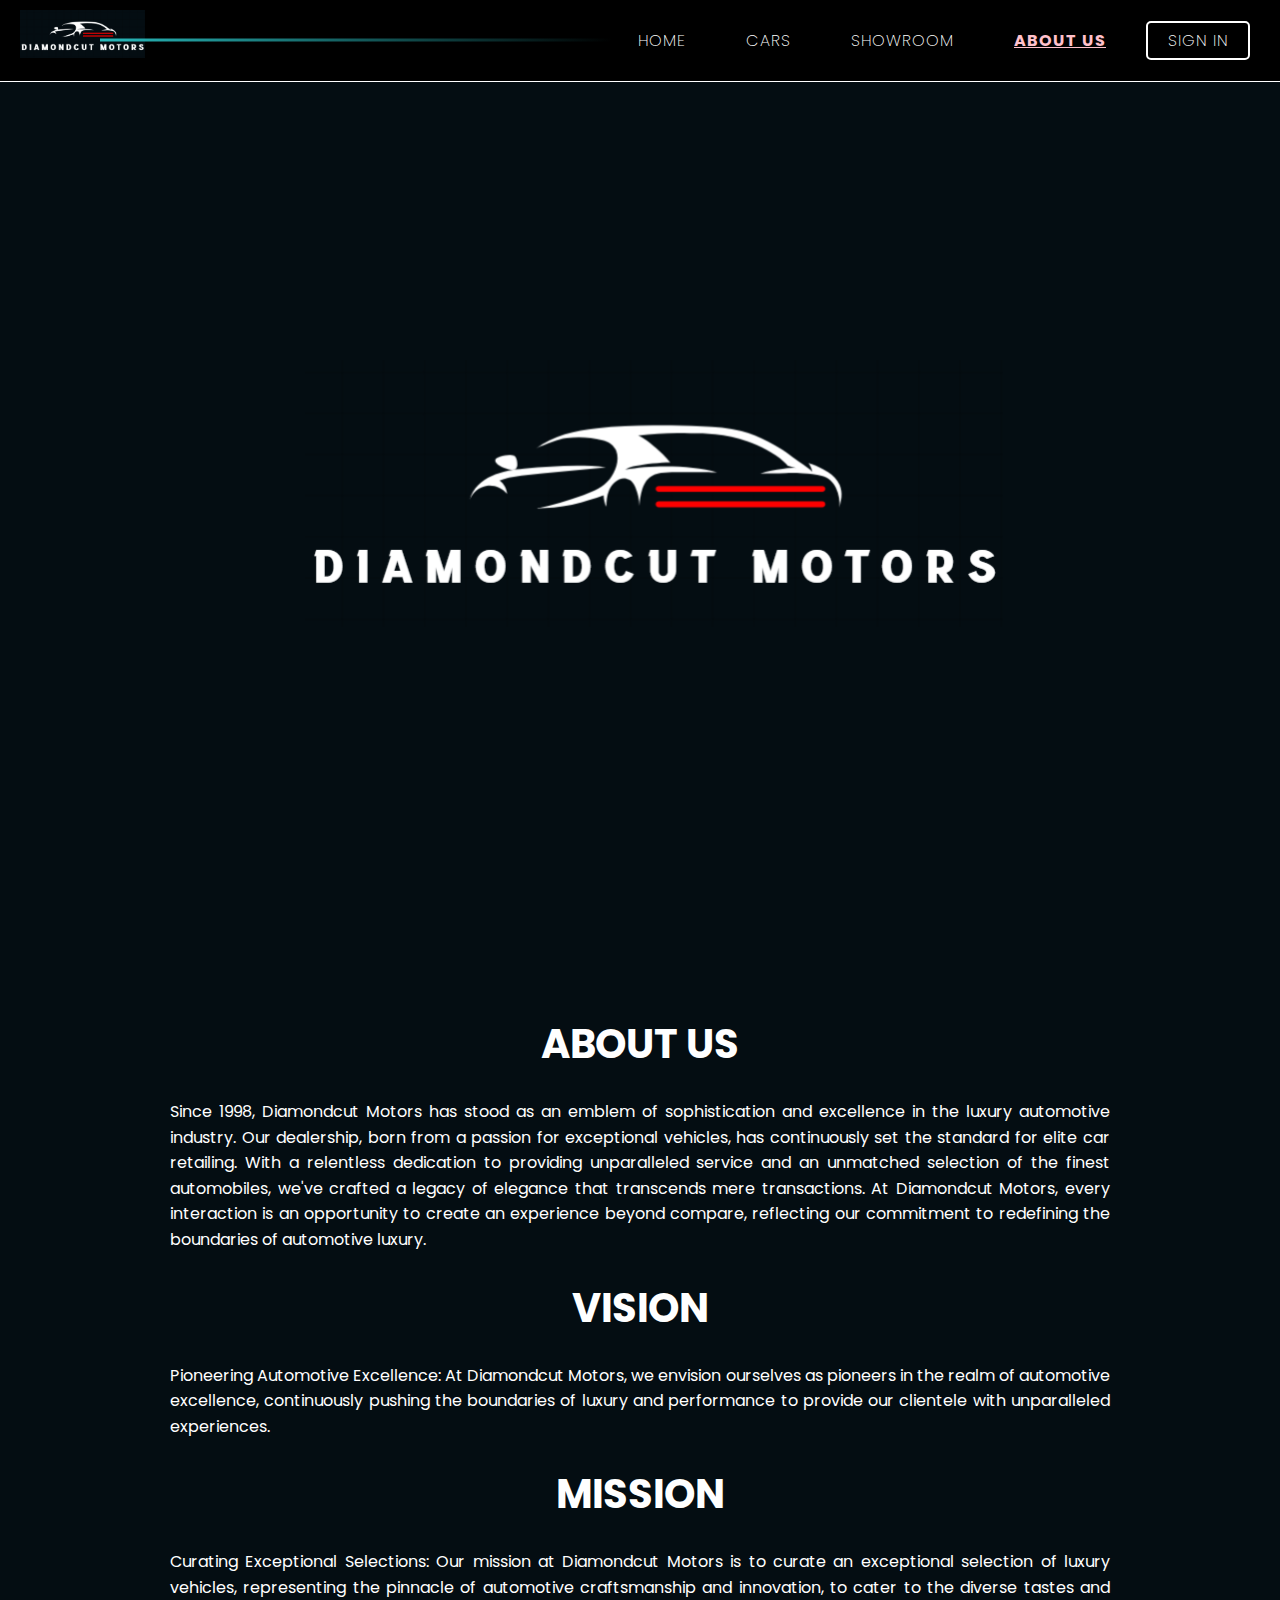
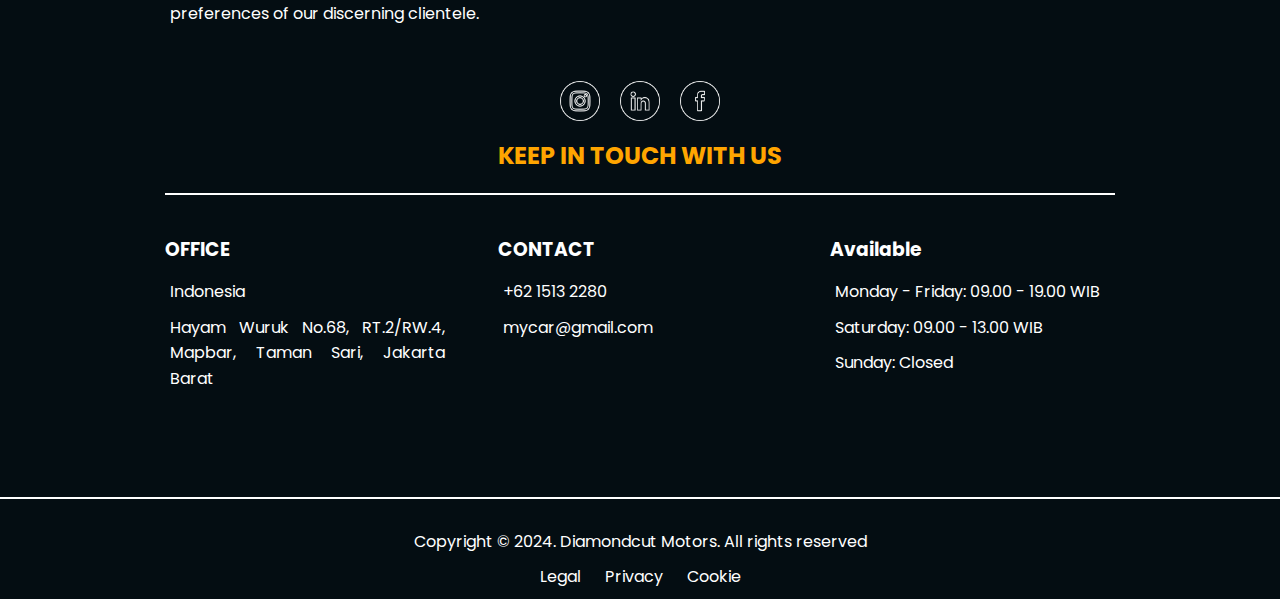
<file: Website/aboutus.html>
<!DOCTYPE html>
<html lang="en">
<head>
    <meta charset="UTF-8">
    <meta name="viewport" content="width=device-width, initial-scale=1.0">
    <title>Diamondcut Motors</title>
    <link rel="stylesheet" href="index.css">
    <script src="index.js" defer></script>
    <link href="https://fonts.googleapis.com/css2?family=Poppins:wght@400;600&display=swap" rel="stylesheet">
</head>
<body>
    <!-- Header -->
    <header>
        <a href="/" class="logo"><img src="images/logo.png" alt="logo"></a>
        <div class="menu-toggle">
            <img src="images/menus.png" alt="menu icon">
        </div>
        <nav>
            <ul class="nav">
                <li><a href="index.html" >Home</a></li>
                <li><a href="cars.html" >Cars</a></li>
                <li><a href="showroom.html">Showroom</a></li>
                <li><a href="aboutus.html" class="active">About us</a></li>
                <li><a href="signin.html" class="sign-in" id="header-login">Sign In</a></li>
            </ul>
        </nav>
    </header>
    <section id="about-us">
        <div class="container">
            <div class="image-container">
                <img src="images/logo.png" alt="Lamborghini">
            </div>
            <h1>ABOUT US</h1>
            <p>Since 1998, Diamondcut Motors has stood as an emblem of sophistication and excellence in the luxury automotive industry. Our dealership, born from a passion for exceptional vehicles, has continuously set the standard for elite car retailing. With a relentless dedication to providing unparalleled service and an unmatched selection of the finest automobiles, we've crafted a legacy of elegance that transcends mere transactions. At Diamondcut Motors, every interaction is an opportunity to create an experience beyond compare, reflecting our commitment to redefining the boundaries of automotive luxury.</p>
            <h1>VISION</h1>
            <p>Pioneering Automotive Excellence: At Diamondcut Motors, we envision ourselves as pioneers in the realm of automotive excellence, continuously pushing the boundaries of luxury and performance to provide our clientele with unparalleled experiences.</p>
            <h1>MISSION</h1>
            <p>Curating Exceptional Selections: Our mission at Diamondcut Motors is to curate an exceptional selection of luxury vehicles, representing the pinnacle of automotive craftsmanship and innovation, to cater to the diverse tastes and preferences of our discerning clientele.</p>
            <div class="social-media-icons">
                <a href="https://www.instagram.com"><img src="images/instagram.png" alt="Instagram"></a>
                <a href="https://www.linkedin.com"><img src="images/linkedin.png" alt="LinkedIn"></a>
                <a href="https://www.facebook.com"><img src="images/facebook.png" alt="Facebook"></a>
            </div>
            <div class="contact-form">
                <h2>KEEP IN TOUCH WITH US</h2>
                <hr class="full-width-divider">
            </div>
            <div class="contact-info">
                <div class="office">
                    <h3>OFFICE</h3>
                    <p>Indonesia</p>
                    <p>Hayam Wuruk No.68, RT.2/RW.4, Mapbar, Taman Sari, Jakarta Barat</p>
                </div>
                <div class="contact">
                    <h3>CONTACT</h3>
                    <p>+62 1513 2280</p>
                    <p>mycar@gmail.com</p>
                </div>
                <div class="availability">
                    <h3>Available</h3>
                    <p>Monday - Friday: 09.00 - 19.00 WIB</p>
                    <p>Saturday: 09.00 - 13.00 WIB</p>
                    <p>Sunday: Closed</p>
                </div>
            </div>
        </div>
    </section>
    <hr class="full-width-divider">
    <footer>
        <p>Copyright © 2024. Diamondcut Motors. All rights reserved</p>
        <div class="footer-links">
            <a href="#">Legal</a>
            <a href="#">Privacy</a>
            <a href="#">Cookie</a>
        </div>
    </footer>
</body>
</html>
</file>
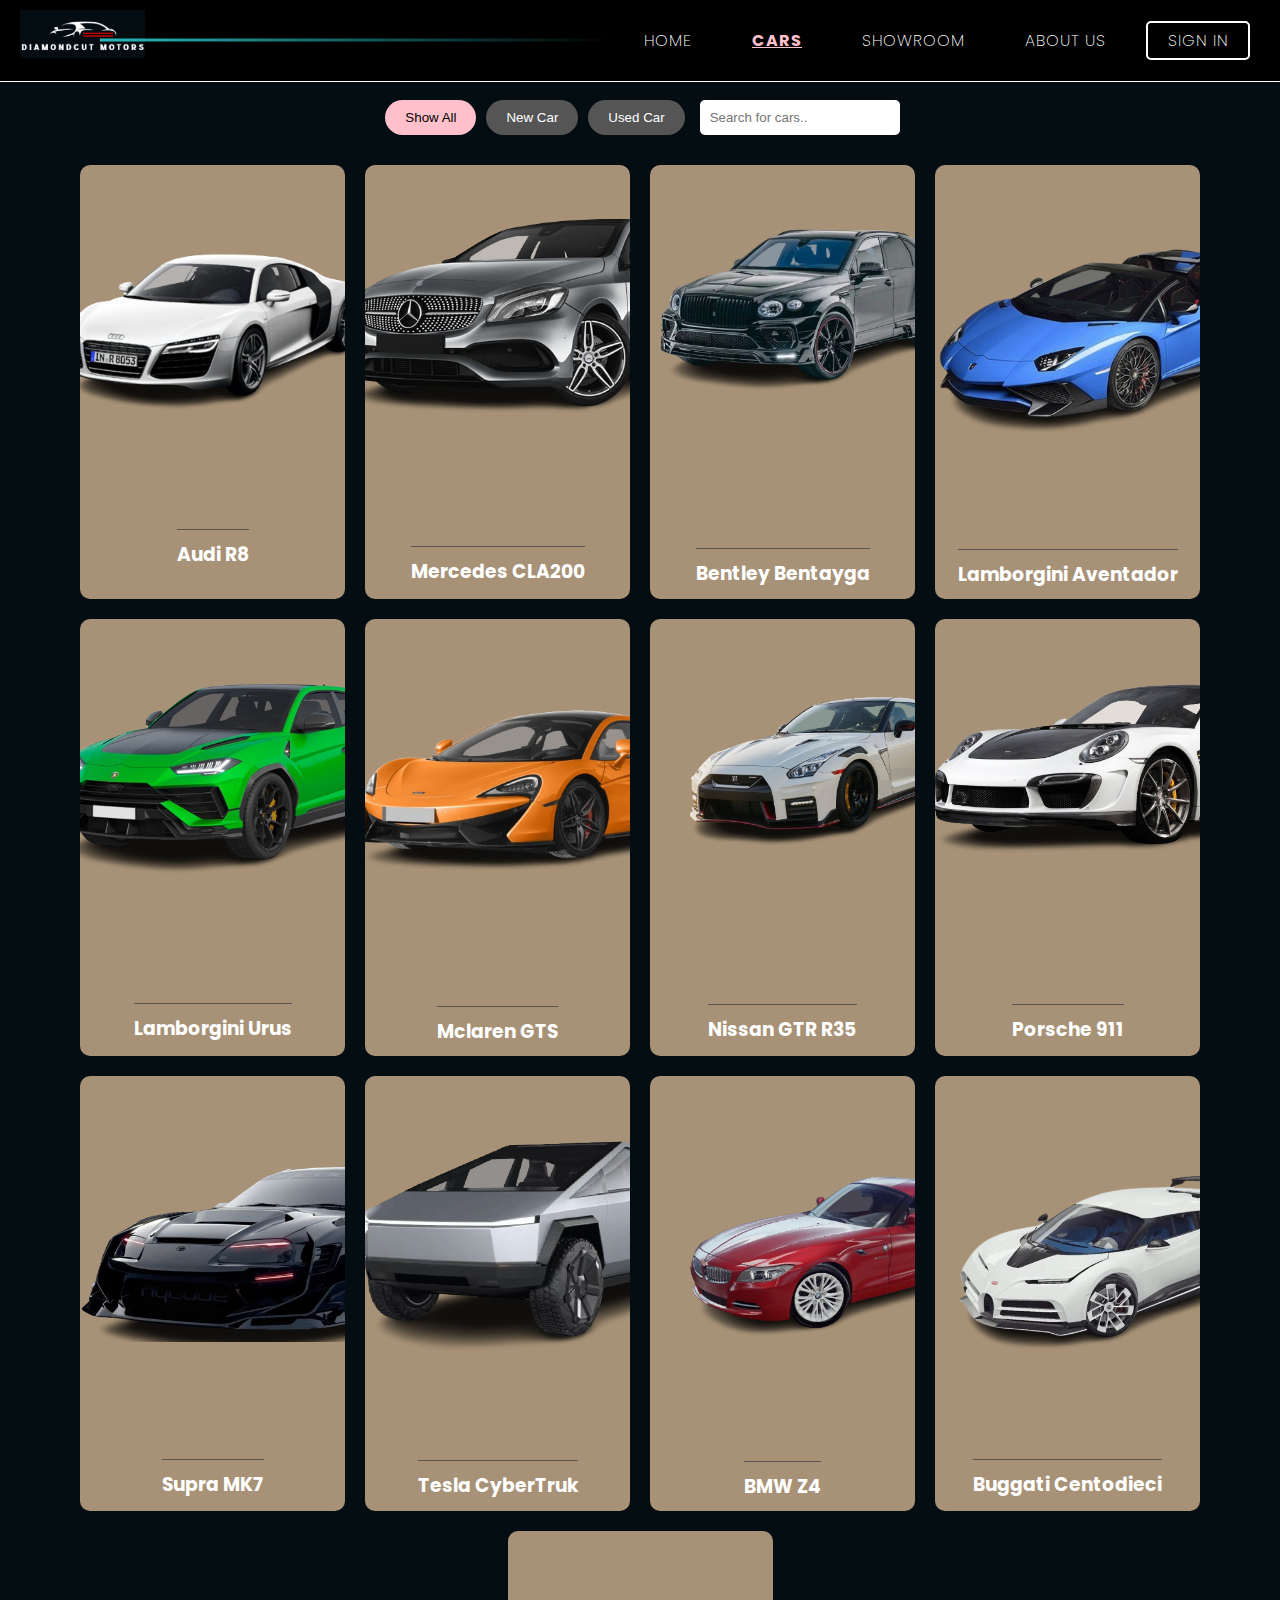
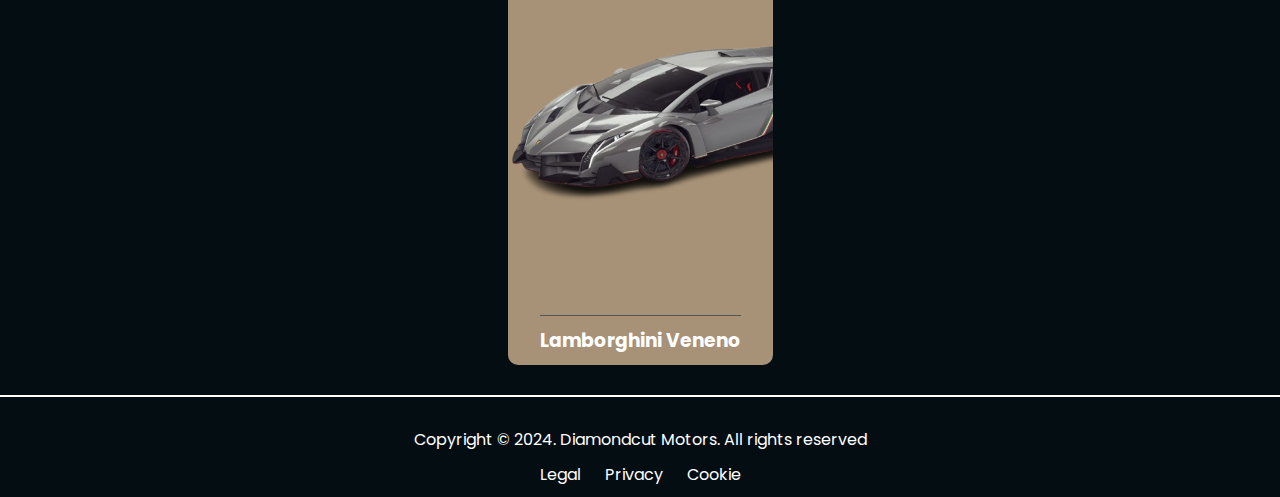
<file: Website/cars.html>
<!DOCTYPE html>
<html lang="en">
<head>
    <meta charset="UTF-8">
    <meta name="viewport" content="width=device-width, initial-scale=1.0">
    <title>Diamondcut Motors</title>
    <link rel="stylesheet" href="index.css">
    
    <link href="https://fonts.googleapis.com/css2?family=Poppins:wght@400;600&display=swap" rel="stylesheet">
</head>
<body>
    <!-- Header -->
    <header>
        <a href="/" class="logo"><img src="images/logo.png" alt="logo"></a>
        <div class="menu-toggle" class="active">
            <img src="images/menus.png" alt="menu icon">
        </div>
        <nav>
            <ul class="nav">
                <li><a href="index.html">Home</a></li>
                <li><a href="cars.html" class="active">Cars</a></li>
                <li><a href="showroom.html">Showroom</a></li>
                <li><a href="aboutus.html">About us</a></li>
                <li><a href="signin.html" class="sign-in" id="header-login">Sign In</a></li>
            </ul>
        </nav>
    </header>
    <div class="tabs">
        <button class="tab-link active" onclick="filterCars('all')">Show All</button>
        <button class="tab-link" onclick="filterCars('new')">New Car</button>
        <button class="tab-link" onclick="filterCars('used')">Used Car</button>
        <input type="text" id="searchInput" onkeyup="searchCars()" placeholder="Search for cars..">
    </div>
    <div class="car-gallery" id="carGallery">
        <!-- Car Cards -->
        <div class="car-card" data-category="used" data-name="Audi R8">
            <img src="images/car used/audir8-removebg-preview.png" alt="Audi R8">
            <h3>Audi R8</h3>
        </div>
        <div class="car-card" data-category="used" data-name="Mercedes CLA200">
            <div class="image4">
                <img src="images/car used/cla_200_mercedes-removebg-preview.png" alt="Mercedes CLA200">
            </div>
            <h3>Mercedes CLA200</h3>
        </div>
        <div class="car-card" data-category="used" data-name="Bentley Bentayga">
            <div class="image5">
                <img src="images/car used/mansory-bentley-bentayga-facelift-removebg-preview.png" alt="Bentley Bentayga">
            </div>
            <h3>Bentley Bentayga</h3>
        </div>
        <div class="car-card" data-category="new" data-name="Lamborgini Aventador">
            <div class="image6">
                <img src="images/car new/lamborghini-aventador-lp-750-4-superveloce-roadster-2016.png" alt="Lamborgini Aventador">
            </div>
            <h3>Lamborgini Aventador</h3>
        </div>
        <div class="car-card" data-category="new" data-name="Lamborgini Urus">
            <div class="image7">
                <img src="images/car new/lambourus.png" alt="Lamborgini Urus">
            </div>
            <h3>Lamborgini Urus</h3>
        </div>
        <div class="car-card" data-category="new" data-name="Mclaren GTS">
            <div class="image8">
                <img src="images/car new/mclarengts.png" alt="Mclaren GTS">
            </div>
            <h3>Mclaren GTS</h3>
        </div>
        <div class="car-card" data-category="new" data-name="Nissan GTR R35">
            <div class="image9">
                <img src="images/car new/nissangtr35.png" alt="Nissan GTR R35">
            </div>
            <h3>Nissan GTR R35</h3>
        </div>
        <div class="car-card" data-category="used" data-name="Porsche 911">
            <div class="image10">
                <img src="images/car used/porsche911.png" alt="Porsche 911">
            </div>
            <h3>Porsche 911</h3>
        </div>
        <div class="car-card" data-category="used" data-name="Supra MK7">
            <div class="image11">
                <img src="images/car used/supramk7.png" alt="Supra MK7">
            </div>
            <h3>Supra MK7</h3>
        </div>
        <div class="car-card" data-category="used" data-name="Tesla CyberTruk">
            <div class="image12">
                <img src="images/car used/Tesla-Cyber-truckcar-removebg-preview.png" alt="Tesla CyberTruk">
            </div>
            <h3>Tesla CyberTruk</h3>
        </div>
        <div class="car-card" data-category="used" data-name="BMW Z4">
            <div class="image13">
                <img src="images/car used/BMW-Z4-LCI-E89-removebg-preview.png" alt="BMW Z4">
            </div>
            <h3>BMW Z4</h3>
        </div>
        <div class="car-card" data-category="used" data-name="Buggati Centodieci">
            <div class="image13">
                <img src="images/car used/bugatti centodieci no bg.png" alt="Buggati Centodieci">
            </div>
            <h3>Buggati Centodieci</h3>
        </div>
        <div class="car-card" data-category="used" data-name="Lamborghini Veneno">
            <div class="image13">
                <img src="images/car used/Lamborghini-Veneno-1-no bg.png" alt="Lamborghini Veneno">
            </div>
            <h3>Lamborghini Veneno</h3>
        </div>
    </div>
    <hr class="full-width-divider">
    <footer>
        <p>Copyright © 2024. Diamondcut Motors. All rights reserved</p>
        <div class="footer-links">
            <a href="#">Legal</a>
            <a href="#">Privacy</a>
            <a href="#">Cookie</a>
        </div>
    </footer>
    <script src="index.js" defer></script>
</body>
</html>
</file>
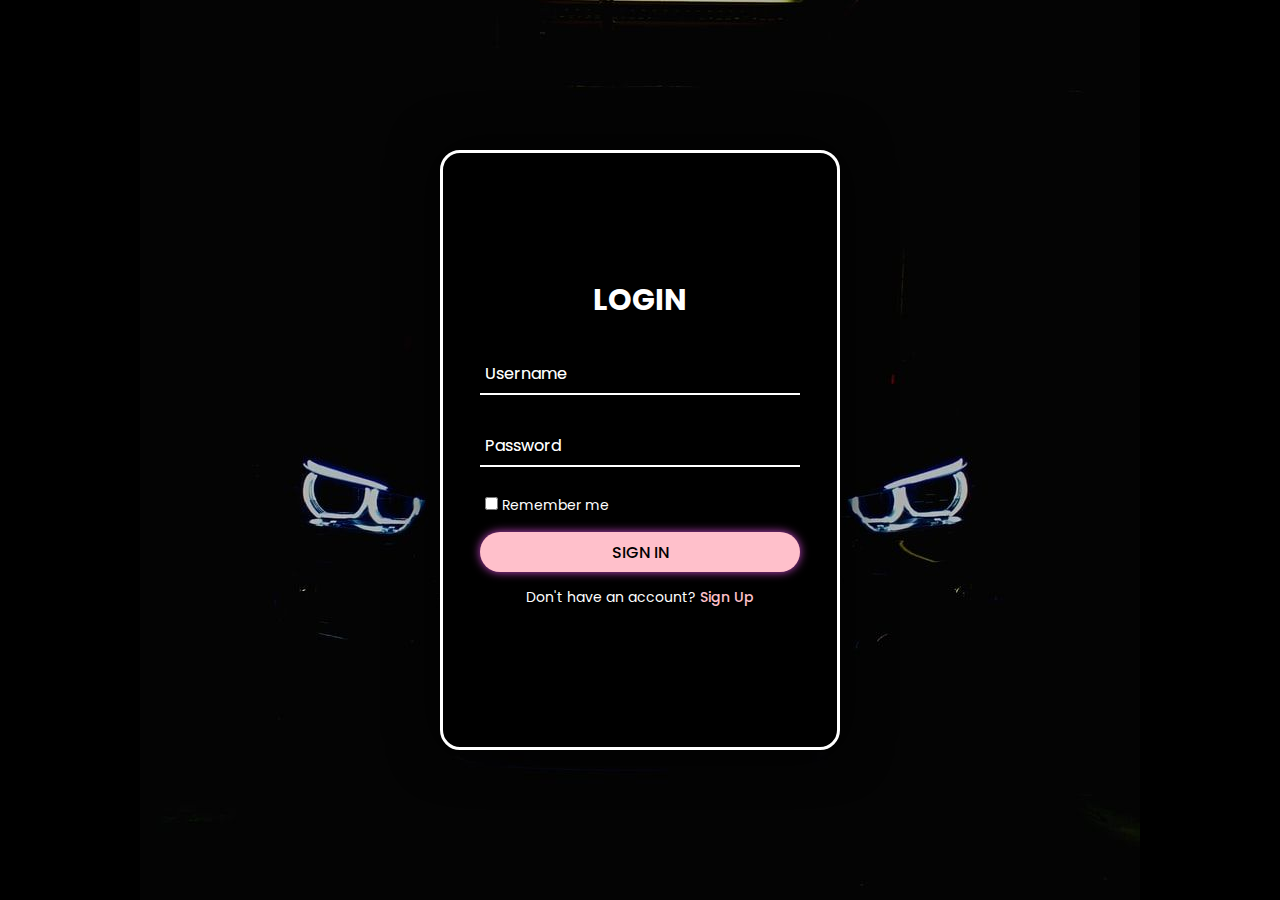
<file: Website/signin.html>
<!DOCTYPE html>
<html lang="en">
<head>
    <meta charset="UTF-8">
    <meta name="viewport" content="width=device-width, initial-scale=1.0">
    <title>Diamondcut Motors</title>
    <link rel="stylesheet" href="signin.css">
    <script src="index.js" defer></script>
</head>
<body>
    <div class="wrapper">
        <div class="form-wrapper sign-in">
          <form action="">
            <h2>Login</h2>
            <div class="input-group">
              <input type="text" required placeholder="Username">
              <label for="">Username</label>
            </div>
            <div class="input-group">
              <input type="password" required placeholder="Password">
              <label for="">Password</label>
            </div>
            <div class="remember">
              <label><input type="checkbox"> Remember me</label>
            </div>
            <button type="submit">sign in</button>
            <div class="signUp-link">
              <p>Don't have an account? <a href="#" class="signUpBtn-link">Sign Up</a></p>
            </div>
          </form>
        </div>
        <div class="form-wrapper sign-up">
          <form action="">
            <h2>Sign Up</h2>
            <div class="input-group">
              <input type="text" required placeholder="Username">
              <label for="">Username</label>
            </div>
            <div class="input-group">
                <input type="text" required placeholder="Phone Number">
                <label for="">Phone Number</label>
              </div>
            <div class="input-group">
              <input type="email" required>
              <label for="">Email</label>
            </div>
            <div class="input-group">
              <input type="password" required placeholder="Password">
              <label for="">Password</label>
            </div>
            <div class="input-group">
                <input type="password" required placeholder="Confirmation">
                <label for="">Confirmation</label>
              </div>
            <div class="remember">
              <label><input type="checkbox"> I agree to the terms & conditions</label>
            </div>
            <button type="submit">Sign Up</button>
            <div class="signUp-link">
              <p>Already have an account? <a href="#" class="signInBtn-link">Sign In</a></p>
            </div>
          </form>
        </div>
      </div>
</body>
</html>
</file>
<file: Website/index.css>
@import url('https://fonts.googleapis.com/css2?family=Poppins:wght@300;400;500;600&display=swap');

* {
    padding: 0;
    margin: 0;
    box-sizing: border-box;
    list-style: none;
    text-decoration: none;
}

:root {
    --primary: #28b9bb;
    --hover-color: pink;
}

body {
    background: #040D12;
    font-family: 'Poppins', sans-serif;
    position: relative;
}

/* header */
header {
    position: fixed;
    top: 0;
    left: 0;
    width: 100%;
    display: flex;
    justify-content: space-between;
    align-items: center;
    padding: 30px 50px;
    z-index: 1000;
    border-bottom: 1px solid white;
    background-color: rgba(4, 13, 18, 0.8);
}

header::after {
    position: absolute;
    content: '';
    top: 50%;
    transform: translateY(-50%);
    left: 100px;
    height: 3px;
    width: 40%;
    background: linear-gradient(90deg, var(--primary), transparent);
}

.logo {
    font-size: 30px;
    color: white;
}

.logo img {
    max-width: 125px;
}

nav {
    display: flex;
}

.nav {
    display: flex;
    align-items: center;
}

.nav li {
    margin: 0 10px;
}

.nav li a {
    color: white;
    text-transform: uppercase;
    font-weight: 200;
    letter-spacing: 1px;
    padding: 5px 20px;
    transition: 0.2s;
    cursor: pointer;
    }

.nav li a:hover {
    color: var(--hover-color);
}

.nav a.active {
    font-weight: bold;
}

.sign-in {
    text-decoration: none; 
    display: inline-block;
    padding: 8px 16px;
    border: 2px solid white; 
    border-radius: 5px;  
    color: #000; 
    transition: border-color 0.3s ease, color 0.3s ease; 
}


.sign-in:hover {
    border-color: pink; 
    color: pink; 
}

/* mobil slider */
.slider-wrapper {
    width: 100%;
    overflow: hidden;
    position: relative;
}

.slider {
    display: flex;
    transition: transform 0.5s ease;
    cursor: grab;
}

/* Khusus buat header responsive */
.menu-toggle {
    display: none;
    cursor: pointer;
    position: absolute;
    right: 20px;
    top: 20px;
}

.menu-toggle img {
    width: 25px;
    height: 25px;
}

@media screen and (max-width: 832px) {
    header {
        flex-direction: row;
        align-items: center;
    }

    .nav {
        display: none;
        flex-direction: column;
        width: 100%;
        position: absolute;
        top: 60px; 
        left: 0;
        background: rgba(0, 0, 0, 0.8);
        backdrop-filter: blur(10px);
        padding: 20px;
    }

    .nav.active {
        display: flex;
    }

    .nav li {
        margin: 10px 0;
    }

    .menu-toggle {
        display: block;
    }
}

.menu-toggle.active img {
    transform: rotate(90deg); /* Optional: Rotate the icon when active */
}


/* Animasi untuk teks */
@keyframes slideIn {
    from {
        transform: translateX(-100%);
        opacity: 0;
    }
    to {
        transform: translateX(0);
        opacity: 1;
    }
}

.slider-text {
    opacity: 0;
    animation: slideIn 1s forwards;
}

.slider-text-active {
    opacity: 1;
    animation: slideIn 1s forwards;
}

.slider-content {
    min-width: 100vw;
    height: 100vh;
    display: flex;
    justify-content: center;
    align-items: center;
    position: relative;
}

.video-overlay {
    position: absolute;
    bottom: 160px;
    left: 40px;
    color: #fff;
}

.video-overlay h1{
    font-family: "Racing Sans One", cursive;
    font-size: 8em;
    color: #ffffff;
    font-weight: 500;
    line-height: 0.8em;
    letter-spacing: 5px;
}

.video-overlay h3{
    font-size: 3em;
    text-transform: uppercase;
    color: #DA8420;
    display: block;
}

.video-overlay h5{
    font-size: large;
    position: relative;
}

.video-overlay .original-price {
    text-decoration: line-through;
    color: red;
}

.slider-indicators {
    position: absolute;
    bottom: 20px;
    left: 50%;
    transform: translateX(-50%);
    display: flex;
}

.slider-radio {
    margin: 0 5px;
}

.slogan h1{
    margin-top: 50px;
    justify-content: center;
    text-align: center;
    font-size: 3em;
    font-family: 'Gill Sans', 'Gill Sans MT', Calibri, 'Trebuchet MS', sans-serif;
    text-transform: uppercase;
    position: relative;
    color: pink;
}

.title h1{
    margin-top: 150px;
    margin-left: 50px;
    justify-content: center;
    text-align: center;
    font-size: 2.5em;
    text-transform: uppercase;
}

/* Responsive Design */
@media (max-width: 1200px) {
    .video-overlay h1 {
        font-size: 6em;
    }
    .video-overlay h3 {
        font-size: 2.5em;
    }
    .video-overlay h5 {
        font-size: 1.2em;
    }
}

@media (max-width: 992px) {
    .video-overlay h1 {
        font-size: 5em;
    }
    .video-overlay h3 {
        font-size: 2em;
    }
    .video-overlay h5 {
        font-size: 1em;
    }
}

@media (max-width: 768px) {
    .video-overlay h1 {
        font-size: 4em;
    }
    .video-overlay h3 {
        font-size: 1.5em;
    }
    .video-overlay h5 {
        font-size: 0.9em;
    }
}

@media (max-width: 576px) {
    .video-overlay h1 {
        font-size: 3em;
    }
    .video-overlay h3 {
        font-size: 1.2em;
    }
    .video-overlay h5 {
        font-size: 0.8em;
    }
}

@media (max-width: 480px) {
    .video-overlay {
        bottom: 100px;
        left: 20px;
    }
    .video-overlay h1 {
        font-size: 2.5em;
    }
    .video-overlay h3 {
        font-size: 1em;
    }
    .video-overlay h5 {
        font-size: 0.7em;
    }
}

/* Gambar popular */
carousel-container {
    position: relative;
    text-align: center;
    width: 700px;
    max-width: 800px;
    background: #fff;
    border-radius: 10px;
    box-shadow: 0 4px 10px rgba(0,0,0,0.1);
    overflow: hidden;
    position: relative;
}

.carousel {
    margin-top: 60px;
    display: flex;
    justify-content: center;
    align-items: center;
    overflow: hidden;
}

.carousel-content {
    display: flex;
    transition: transform 0.5s ease;
    text-transform: uppercase;
}

.carousel-item {
    min-width: 100%;
    text-align: center;
    display: flex;
    flex-direction: column;
    align-items: center;
}

.carousel-item img {
    width: 500px;
    height: 390px;
    margin: 10px 0;
}

.carousel-item h2 {
    margin: 10px 0;
    font-size: 2rem;
}

.carousel-arrow {
    position: absolute;
    background-color: #040D12;
    border: none;
    cursor: pointer;
    padding: 5px;
    border-radius: 50%;
    box-shadow: 0 2px 5px rgba(0, 0, 0, 0.2);
    z-index: 1; 
    width: 40px;
    height: 40px;
    display: flex;
    justify-content: center;
    align-items: center;
}

.carousel-arrow:hover{
    background-color: pink;
}

.left-arrow {
    left: 7%; 
}

.right-arrow {
    right: 7%; 
}

.carousel-arrow img {
    width: 20px;
    height: 20px;
}

/* why choose us */
.chooseus {
    margin: 200px auto;
    text-align: center;
    width: 90%;
    max-width: 1000px;
}

.title1 {
    font-size: 2.5rem;
    margin-bottom: 40px;
    font-family: "Poppins", sans-serif;
    color: #DA8420;
    text-transform: uppercase;
}

.features {
    display: flex;
    flex-wrap: wrap;
    justify-content: space-around;
    gap: 20px;
}

.feature {
    flex: 1 1 calc(50% - 40px); 
    max-width: 45%;
    background: #333;
    padding: 20px;
    border-radius: 10px;
    text-align: left; 
    transition: transform 0.3s ease-in-out; 
}

.feature:hover {
    transform: translateY(-10px);
}

.feature img {
    display: block;
    margin: 0 auto 20px auto; 
    height: auto;
}

.feature h2 {
    font-size: 1.5rem;
    margin-bottom: 10px;
    font-family: 'Roboto', sans-serif;
}

.feature p {
    font-size: 1rem;
    line-height: 1.5;
    font-family: 'Roboto', sans-serif;
}

/* visitorss */
.background {
    background: url('images/bgvisitor.png') no-repeat center center;
    background-size: 100%;
    width: 100%;
    height: 500px;
    display: flex;
    justify-content: center;
    align-items: center;
    margin-bottom: 150px;
}

.contains {
    display: flex;
    justify-content: space-around;
    width: 80%;
    color: white;
    font-family: Arial, sans-serif;
    text-align: center;
    font-size: 2em;
    opacity: 0; 
    animation: fadeIn 2s forwards;
}

.stat {
    position: relative;
    opacity: 0;
    animation: fadeInUp 2s forwards;
}

.stat span {
    display: block;
    font-size: 0.5em;
}

.highlight {
    color: rgb(37, 207, 37);
}

@keyframes fadeInUp {
    from {
        opacity: 0;
        transform: translateY(20px);
    }
    to {
        opacity: 1;
        transform: translateY(0);
    }
}

.contains.fade-in {
    opacity: 1; 
}

.contains.fade-in .stat {
    animation: fadeInUp 2s forwards;
}

.contains.fade-in .stat:nth-child(1) {
    animation-delay: 0.5s;
}

.contains.fade-in .stat:nth-child(2) {
    animation-delay: 1s;
}

.contains.fade-in .stat:nth-child(3) {
    animation-delay: 1.5s;
}

/* TESTIMONIALS */
.testitext{
    text-align: center;
    margin: 0 auto;
    margin-bottom: 20px;
    text-transform: uppercase;
    font-family: "Poppins", sans-serif;
}

.wrapper-testi {
    background-color: #ffffff;
    width: 80vw;
    max-width: 41em;
    min-width: 25em;
    border-radius: 0.6em;
    margin: 20px auto; 
    box-shadow: 0 1.8em 3em rgba(1, 17, 39, 0.15);
    display: flex;
    flex-direction: column; 
    align-items: center; 
    position: relative; 
}

.testimonials-container {
    width: 85%;
    max-height: 80vh; 
    overflow-y: auto; 
    margin-top: 20px; 
    padding: 1.8em 1.2em;
}

.wrapper-testi button {
    font-size: 1.4em;
    height: 2em;
    width: 2em;
    background-color: rgba(245, 245, 245, 0.937);
    border: none;
    color: rgb(200, 72, 200);
    box-shadow: 0 0 1em rgba(1, 17, 39, 0.25);
    cursor: pointer;
    border-radius: 50%;
    position: absolute;
    top: 50%; 
    transform: translateY(-50%); 
}

.wrapper-testi button:hover{
    background-color: pink;
}

button#next {
    right: -1.1em;
}

button#prev {
    left: -1.1em;
}

.testimonials-container p {
    color: black;
    text-align: center;
    font-size: 0.9em;
    line-height: 1.5;
    letter-spacing: 0.05em;
}

.testimonials-container img {
    display: block;
    margin: 1.8em auto 1.25em auto;
    border-radius: 50%;
    width: 4.4em;
}

.testimonials-container h3 {
    color: #2d3d67;
    font-size: 1.2em;
    text-align: center;
}

.testimonials-container h6 {
    color: #DA8420;
    font-size: 0.9em;
    letter-spacing: 0.03em;
    font-weight: 400;
    text-align: center;
}

/* news */
.newstext{
    text-align: center;
    margin: 30px auto;
    text-transform: uppercase;
    font-family: "Poppins", sans-serif;
    margin-top: 100px;
}

.news-section {
    background-color: #040D12;
    width: 90vw;
    max-width: 80em;
    margin: 0 auto; 
    box-shadow: 0 1.8em 3em rgba(1, 17, 39, 0.15);
    border-radius: 0.6em;
    padding: 1.8em;
    display: flex;
    flex-direction: row;
    gap: 20px;
    justify-content: space-between;
}

.news-item {
    background: #f9f9f9;
    border: 1px solid #e0e0e0;
    border-radius: 0.6em;
    display: flex;
    flex-direction: column;
    overflow: hidden;
    width: 30%; 
}

.news-item img {
    width: 100%;
    height: auto;
}

.news-content {
    padding: 1.2em;
    margin-top: 0px;
}

.news-date {
    color: #ff7a7a;
    font-size: 0.9em;
    display: block;
    margin-bottom: 0.5em;
}

.news-item h3 {
    color: #2d3d67;
    font-size: 1.2em;
    margin-bottom: 0.5em;
}

.news-item p {
    color: #8c8c90;
    font-size: 0.9em;
    line-height: 1.5;
    margin-bottom: 1em;
    text-align: left;
}

.read-more-btn {
    background-color: rgb(200, 72, 200);
    color: white;
    padding: 0.5em 1em;
    text-decoration: none;
    border-radius: 0.3em;
    display: inline-block;
}

.read-more-btn:hover {
    background-color: pink;
}

/* Media Query for screens below 768px */
@media (max-width: 768px) {
    .news-section {
        flex-direction: column; 
    }

    .news-item {
        width: 100%;
    }
}

/* logos slider */
@keyframes slide {
    0% {
        transform: translateX(0);
    }
    100% {
        transform: translateX(-100%);
    }
}

.logos {
    overflow: hidden;
    padding: 60px 0;
    background: #040D12;
    white-space: nowrap;
    position: relative;
    margin-top: 50px;
}

.logos:before,
.logos:after {
    position: absolute;
    top: 0;
    width: 250px;
    height: 100%;
    content: "";
    z-index: 2;
}

.logos:before {
    left: 0;
}

.logos:after {
    right: 0;
}

.logos:hover .logos-slide {
    animation-play-state: paused;
}

.logos-slide {
    display: inline-block;
    animation: 35s slide infinite linear;
}

.logos-slide img {
    height: 60px;
    margin: 0 40px;
    display: inline-block;
}

/* cars */
.tabs {
    display: flex;
    justify-content: center;
    margin-top: 100px;
}

.tab-link {
    background-color: #555;
    color: white;
    border: none;
    padding: 10px 20px;
    margin: 0 5px;
    cursor: pointer;
    transition: background-color 0.75s;
    border-radius: 20px;
}

.tab-link.active,
.tab-link:hover {
    background-color: pink;
    color: black;
}

#searchInput {
    padding: 10px;
    margin-left: 10px;
    border: none;
    border-radius: 5px;
    width: 200px;
}

.car-gallery {
    display: flex;
    flex-wrap: wrap;
    justify-content: center;
    margin: 20px;
    padding: 0 50px;
}

.car-card {
    background-color: #A79277;
    border-radius: 10px;
    overflow: hidden;
    margin: 10px;
    width: calc(25% - 20px); 
    text-align: center;
    transition: transform 0.3s;
    display: flex;
    flex-direction: column;
    align-items: center;
    object-fit: cover;
}

.car-card .image1{
    margin-top: 65px;
    margin-bottom: 155px;
    width: 300px;
    justify-content: center;
    height: 150px;
    position: relative;
    object-fit: contain;
}

.car-card .image2{
    margin-top: 70px;
    margin-bottom: 127px;
    margin-left: 80px;
    width: 420px;
    justify-content: center;
    height: auto;
    position: relative;
}

.car-card .image3{
    margin-top: 15px;
    margin-bottom: 50px;
    margin-left: 30px;
    width: 420px;
    justify-content: center;
    height: auto;
    position: relative;
}

.car-card .image14{
    margin-top: 15px;
    margin-left: 50px;
    width: 420px;
    height: auto;
    position: relative;
}

.car-card .image4{
    margin-top: 15px;
    margin-bottom: 70px;
    margin-left: 85px;
    width: 420px;
    height: auto;
    position: relative;
}

.car-card .image5{
    margin-top: 20px;
    margin-bottom: 110px;
    margin-left: 45px;
    width: 420px;
    justify-content: center;
    height: auto;
    position: relative;
}

.car-card .image6{
    margin-top: 10px;
    margin-bottom: 68px;
    margin-left: 130px;
    width: 420px;
    justify-content: center;
    height: auto;
    position: relative;
}

.car-card .image7{
    margin-top: 30px;
    margin-bottom: 90px;
    margin-left: 60px;
    width: 420px;
    justify-content: center;
    height: auto;
    position: relative;
}

.car-card .image8{
    margin-top: 30px;
    margin-bottom: 60px;
    margin-left: 120px;
    width: 420px;
    justify-content: center;
    height: auto;
    position: relative;
}

.car-card .image9{
    margin-top: 40px;
    margin-bottom: 93px;
    margin-left: 100px;
    width: 420px;
    justify-content: center;
    height: auto;
    position: relative;
}

.car-card .image10{
    margin-top: 65px;
    margin-bottom: 130px;
    margin-left: 140px;
    justify-content: center;
    width: 420px;
    height: auto;
    position: relative;
}

.car-card .image11{
    margin-top: 50px;
    margin-bottom: 100px;
    margin-left: 140px;
    justify-content: center;
    width: 420px;
    height: auto;
    position: relative;
}

.car-card .image12{
    margin-top: 50px;
    margin-bottom: 90px;
    margin-left: 100px;
    justify-content: center;
    width: 420px;
    height: auto;
    position: relative;
}
    
.car-card .image13{
    margin-top: 60px;
    margin-bottom: 75px;
    margin-left: 125px;
    justify-content: center;
    width: 420px;
    height: auto;
    position: relative;
}

.car-card img {
    width: 420px;
    height: auto; 
}

.car-card h3 {
    border-top: 1.5px solid #555;
    margin: 10px 0;
    padding-top: 10px;
}
.car-card:hover {
    transform: scale(1.05);
}

@media (max-width: 1200px) {
    .car-card {
        width: calc(33.33% - 20px); 
    }
}

@media (max-width: 992px) {
    .car-card {
        width: calc(50% - 20px); 
    }
}

@media (max-width: 750px) {
    .car-card {
        width: calc(80% - 20px); 
    }
}

/* about us */
body {
    font-family: Poppins, sans-serif;
    background-color: #040D12;
    color: #fff;
    margin: 0;
    padding: 0;
}

header {
    background-color: #000;
    color: #fff;
    padding: 10px 20px;
    position: fixed; 
    width: 100%;
    top: 0;
    left: 0;
    z-index: 1000; 
}

.container {
    max-width: 800px;
    margin: 0 auto;
    padding: 20px;
    padding-top: 120px; 
}

@media screen and (max-width: 768px) {
    h1 {
        font-size: 24px; 
        padding-left: 15px; 
        padding-right: 15px; 
    }

    p {
        font-size: 16px; 
        padding-left: 25px; 
        padding-right: 25px; 
    }
}

#about-us h1 {
    text-align: center;
    font-size: 2.5em;
    margin-bottom: 20px;
}

#about-us p {
    line-height: 1.6;
    text-align: justify;
    padding: 5px; 

}

.contact-form {
    text-align: center;
    margin-top: 10px;
    color: #ffa500;
}

.contact-form p {
    margin-top: 10px;
}

.contact-info {
    display: flex;
    justify-content: space-between;
    margin-top: 40px;
}

.contact-info div {
    width: 30%;
}

.contact-info h3 {
    margin-bottom: 10px;
}

footer {
    background-color: #040D12;
    padding: 10px;
    text-align: center;
}

.footer-links {
    margin-top: 10px;
}

.footer-links a {
    color: #fff;
    margin: 0 10px;
    text-decoration: none;
}

.footer-links a:hover {
    text-decoration: underline;
    color: pink;
}

.full-width-divider {
    border: none;
    border-top: 2px solid white;
    width: 100%;
    margin: 20px 0;
}

.image-container {
    justify-content: center;
    margin-top: 280px;
    margin-bottom: 380px;
    margin-left: 140px;
}

@media screen and (max-width: 820px) {
    .image-container {
        margin-left: auto; 
        margin-right: auto; 
    }
    img {
        width: 90%; 
        padding: 5%; 
    }
}

.nav a.active {
    color: pink;
    text-decoration: underline;
}

.social-media-icons {
    display: flex;
    justify-content: center;
    gap: 20px;
    margin-top: 50px;
}

.social-media-icons a {
    display: inline-block;
}

.social-media-icons img {
    width: 40px;
    height: 40px;
    transition: filter 0.3s;
}

.social-media-icons img:hover {
    filter: invert(47%) sepia(96%) saturate(2965%) hue-rotate(305deg) brightness(94%) contrast(102%);
}

/* showroom */
.showroom-video {
    position: relative;
    width: 100%;
    height: 110vh; 
    overflow: hidden;
}

.showroom-video video {
    position: absolute;
    top: 0;
    left: 0;
    width: 100%;
    height: 100%;
    object-fit: cover;
    opacity: 0.5; 
}

.showroom-video .video-text {
    position: absolute;
    top: 45%;
    left: 50%;
    transform: translate(-50%, -50%);
    color: #fff;
    font-size: 50px;
    font-family: fantasy;
    text-align: center;
    z-index: 100;
    text-shadow: 2px 2px 4px rgba(0, 0, 0, 0.5); 
}

.showroom-video .video-text2 {
    position: absolute;
    top: 55%;
    left: 50%;
    transform: translate(-50%, -50%);
    color: pink;
    font-size: 50px;
    font-family: fantasy;
    text-align: center;
    z-index: 100;
}

.showroom-section {
    position: relative;
    overflow: hidden; 
    margin-bottom: 1%;
    }
    
.showroom-section h2 {
    margin-top: 150px; 
    margin-bottom: 0%; 
    font-size: 2.5rem; 
    color: #ffffff;
    text-align: center; 
}
    
.showroom-gallery {
    display: flex;
    justify-content: center;
    align-items: center;
    height: 90vh; 
    position: relative;
}

.showroom-image {
    width: 70%;
    height: 65%;
    background-size: cover;
    background-position: center;
    display: none; 
    padding: 10px;
    border: 50px solid #d2b48cb8; 
    box-shadow: 0 0 10px rgba(0, 0, 0, 0.1);
    border-radius: 20px;
}

.showroom-image:first-child {
    display: block; 
}

.arrow-container {
    position: absolute;
    top: 60%;
    width: 70%;
    margin-left: 15%;
    display: flex;
    justify-content: space-between;
    transform: translateY(-50%);
}

.arrow {
    width: 30px; 
    height: 30px;
    cursor: pointer;
}

.gallery {
    display: grid;
    grid-template-columns: repeat(4, 1fr);
    grid-gap: 10px;
    padding: 20px;
    width: 90%;
    max-width: 1200px;
    text-align: center;
    justify-content: center;
    margin: 0 auto;
}

.gallery-item {
    background-color: #040D12;
    border-radius: 10px;
    overflow: hidden;
    box-shadow: 0 0 10px rgba(0, 0, 0, 0.1);
    justify-content: center;
    transition: transform 0.3s ease, box-shadow 0.3s ease;
}

.gallery-item img {
    width: 300px;
    height: 250px;
    object-fit: cover;
}

.gallery-item:hover {
    transform: translateY(-10px);
    box-shadow: 0 10px 20px rgba(0, 0, 0, 0.2); 
}

@media screen and (max-width: 768px) {
    .gallery {
        grid-template-columns: repeat(3, 1fr);
    }

    .gallery-item img {
        width: 200px;
        height: 150px;
    }
}

@media screen and (max-width: 576px) {
    .gallery {
        grid-template-columns: repeat(2, 1fr);
    }

    .gallery-item img {
        width: 200px;
        height: 150px;
    }
}

@media screen and (max-width: 400px) {
    .gallery {
        grid-template-columns: repeat(1, 1fr);
    }

    .gallery-item img {
        width: 200px;
        height: 150px;
    }
}

/* employee */
.container{
    max-width: 950px;
    width: 100%;
    overflow-x: hidden;
    padding: 80px 0;
}

.container h1 {
    margin-top: 20px; 
    margin-bottom: 35px; 
    font-size: 2.5rem;
    color: #ffffff;
    text-align: center; 
}

.container .main-card{
    width: 200%;
    display: flex;
    justify-content: space-evenly;
    transition: all 1s ease;
}

#two:checked ~ .main-card{
    margin-left: -100%;
}

.main-card .cards{
    width: calc(100% / 2 - 10px);
    display: flex;
    justify-content: space-between;
    margin: 0 20px;
}

.main-card .cards .card{
    background: rgba(245, 245, 245, 0.937);
    width: calc(100% / 3 - 10px);
    padding: 30px;
    border-radius: 24px;
}

.main-card .cards .card:hover{
    transform: translateY(-15px);
}

.cards .card .content{
    display: flex;
    flex-direction: column;
    justify-content: center;
    align-items: center;
    text-align: center;
}

.cards .card .content .img{
    height: 130px;
    width: 130px;
    background: rgb(199, 86, 105);
    padding: 3px;
    border-radius: 50%;
}

.card .content .img img{
    height: 100%;
    width: 100%;
    object-fit: cover;
    border-radius: 50%;
    background: rgba(245, 245, 245, 0.937);
    border: 3px solid;
}

.card .content .details .name{
    margin-top: 12px;
    font-size: 20px;
    font-weight: 500;
    color: #040D12;
}

.card .content .details .job{
    font-size: 20px;
    color: rgb(199, 86, 105);
}

.card .content .media-icons{
    display: flex;
    size: 10px;
    gap: 10px;
    margin-top: 5px;
}

.card .content .media-icons a{
    height: 35px;
    width: 35px;
    background: rgb(199, 86, 105);
    margin: 0px;
    border-radius: 50%;
    text-align: center;
    line-height: 35px;
    transition: all 0.4s ease;
}

.card .content .media-icons a img {
    width: 35px; 
    height: 35px; 
}

.content .media-icons a:hover{
    border-color: rgb(199, 86, 105);
    color: rgb(199, 86, 105);
    background: rgb(148, 95, 104);
}

.button{
    display: flex;
    margin: 20px;
    justify-content: center;
}

.button label{
    height: 15px;
    width: 15px;
    background: white;
    margin: 0 4px;
    border-radius: 20px;
    transition: all 0.5s ease;
}

.button label.active{
    width: 35px;
}

#one:checked ~ .button label.one{
    width: 35px;
}

#two:checked ~ .button label.two{
    width: 35px;
}

#two:checked ~ .button label.one{
    width: 15px;
}

#one:checked ~ .button label.two{
    width: 15px;
}

input[type="radio"]{
    display: none;

}

.cekking {
    text-align: center;
    margin-top: 20px;
}

.cekking h1{
    margin-top: 50px; 
    margin-bottom: 10px; 
    font-size: 1.5rem; 
    color: pink;
    text-align: center; 
}

.cekking form {
    display: inline-flex;
    margin-top: 10px;
    margin-bottom: 40px;
}

.cekking input[type="date"] {
    padding: 10px 20px;
    margin-right: 25px;
    font-size: 1rem;
    border: 2px solid #d2b48c; 
    border-radius: 5px; 
    display: flex;
    width: 175%;
    height:fit-content;
}

.cekking button {
    padding: 10px 20px;
    font-size: 1rem;
    color: #fff;
    background-color: #DA8420;
    border: none;
    border-radius: 5px;
    cursor: pointer;
    display: flex;
    justify-content: center;
    margin-top: 0%;
}

.cekking button:hover {
    background-color: rgba(255, 192, 203, 0.891);
}

/* maps */
.container12{
    display: flex;
    justify-content: center;
    align-items: center;
}

.containermaps {
    text-align: center;
    background-color: rgba(245, 245, 245, 0.937);
    padding: 20px;
    border-radius: 10px;
    box-shadow: 0 0 10px rgba(0, 0, 0, 0.1);
    display: inline-block;
    justify-content: center;
    width: 48%;
    margin-bottom: 5%;
}

.map-container {
    display: flex;
    width: 600px;
    height: 300px;
    margin-bottom: 30px;
    border-radius: 10px;
    overflow: hidden;
    margin: 0 auto; 
}

iframe {
    width:100%;
    border: 0;
    position: relative;
}

@media screen and (max-width: 1286px) {
    .map-container {
        padding: 5px;
        max-width: 95%;
    }
}

@media screen and (max-width: 1026px) {
    .map-container {
        padding: 5px;
        max-width: 100%;
    }
}

@media screen and (max-width: 768px) {
    .map-container {
        padding: 5px;
        max-width: 90%;
    }
}

@media screen and (max-width: 576px) {
    .map-container {
        padding: 5px;
        max-width: 100%;
    }
}

.separator {
    width: 70%;
    margin: 20px auto;
    border: 2px solid black;
}

.info h1 {
    margin-top: 30px;
    color: #DA8420;
    margin-bottom: 10px;
}

.info p {
    margin: 5px 0;
    color: black;
}

.hotline {
    display: flex;
    justify-content: center;
    align-items: center;
    margin-top: 10px;
}

.hotline img {
    width: 24px;
    margin-right: 10px;
}

.hotline a {
    color: #25d366;
    font-weight: 600;
    text-decoration: none;
    font-size: 18px;
}
</file>
<file: Website/signin.css>
@import url('https://fonts.googleapis.com/css2?family=Poppins:wght@300;400;500;600;700;800;900&display=swap');
* {
  margin: 0;
  padding: 0;
  box-sizing: border-box;
  font-family: 'Poppins', sans-serif;
}
body {
  display: flex;
  justify-content: center;
  align-items: center;
  min-height: 100vh;
  background: url("images/bgsignin.jpg") center no-repeat black;
}

.wrapper {
  position: relative;
  width: 400px;
  height: 600px; /* Sesuaikan height menjadi 500px untuk form login */
  background: #000;
  box-shadow: 0 0 50px;
  border-radius: 20px;
  padding: 40px;
  overflow: hidden;
  border: 3px solid #fff;
}
.form-wrapper {
  display: flex;
  justify-content: center;
  align-items: center;
  width: 100%;
  height: 100%;
  transition: 1s ease-in-out;
}
.wrapper.active .form-wrapper.sign-in {
  transform: translateY(-600px); 
}
.wrapper .form-wrapper.sign-up {
  position: absolute;
  top: 600px; 
  left: 0;
}
.wrapper.active .form-wrapper.sign-up {
  transform: translateY(-600px); 
}
h2 {
  font-size: 30px;
  color: #fff;
  text-align: center;
  text-transform: uppercase;
}
.input-group {
  position: relative;
  margin: 30px 0;
  border-bottom: 2px solid #fff;
}
.input-group label {
  position: absolute;
  top: 50%;
  left: 5px;
  transform: translateY(-50%);
  font-size: 16px;
  color: #fff;
  pointer-events: none;
  transition: .5s;
}
.input-group input {
  width: 320px;
  height: 40px;
  font-size: 16px;
  color: #fff;
  padding: 0 5px;
  background: transparent;
  border: none;
  outline: none;
}
.input-group input:focus~label,
.input-group input:valid~label {
  top: -5px;
}
.remember {
  margin: -5px 0 15px 5px;
}
.remember label {
  color: #fff;
  font-size: 14px;
}
.remember label input {
  accent-color: pink;
}
button {
  position: relative;
  width: 100%;
  height: 40px;
  background: pink;
  box-shadow: 0 0 10px rgb(200, 72, 200);
  font-size: 16px;
  color: #000;
  font-weight: 500;
  cursor: pointer;
  border-radius: 30px;
  border: none;
  outline: none;
  text-transform: uppercase;
}

button:hover{
    background-color: plum;
}

.signUp-link {
  font-size: 14px;
  text-align: center;
  margin: 15px 0;
}
.signUp-link p {
  color: #fff;
}
.signUp-link p a {
  color: pink;
  text-decoration: none;
  font-weight: 500;
}
.signUp-link p a:hover {
  text-decoration: underline;
}
</file>
